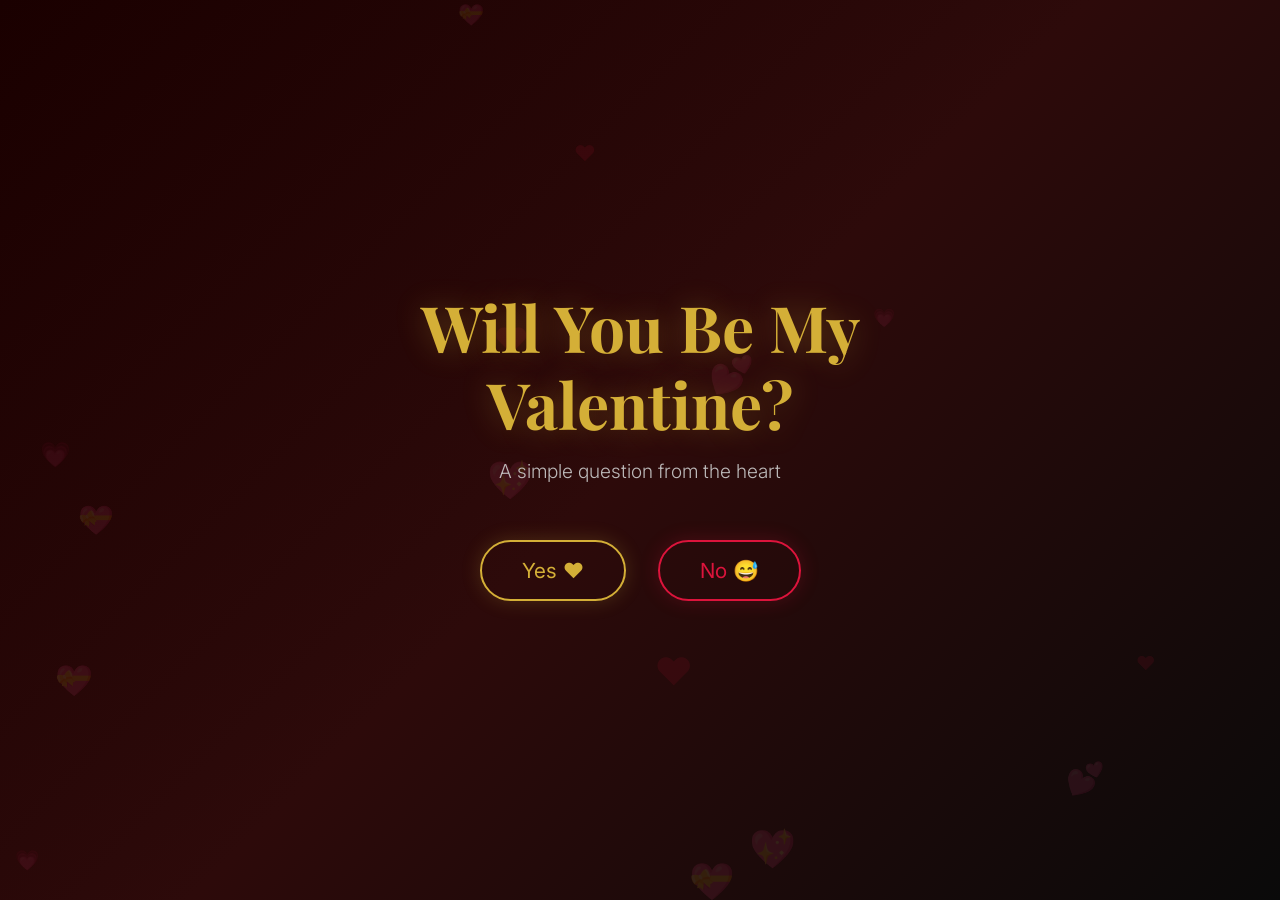
<file: index.html>
<!DOCTYPE html>
<html lang="en">
<head>
    <meta charset="UTF-8">
    <meta name="viewport" content="width=device-width, initial-scale=1.0">
    <title>Will You Be My Valentine?</title>
    <link href="https://fonts.googleapis.com/css2?family=Playfair+Display:wght@400;700&family=Inter:wght@300;400&display=swap" rel="stylesheet">
    <link rel="stylesheet" href="main.css">
</head>
<body>
    <div class="hearts-bg" id="heartsBackground"></div>
    
    <div class="container">
        <div class="question-section" id="questionSection">
            <h1>Will You Be My Valentine?</h1>
            <p class="subtitle">A simple question from the heart</p>
            
            <div class="buttons-container">
                <button class="btn btn-yes" id="yesBtn">Yes ❤️</button>
                <button class="btn btn-no" id="noBtn">No 😅</button>
            </div>
        </div>
    </div>

    <script src="main.js"></script>
</body>
</html>
</file>
<file: main.css>
* {
    margin: 0;
    padding: 0;
    box-sizing: border-box;
}

body {
    font-family: 'Inter', sans-serif;
    background: linear-gradient(135deg, #1a0000 0%, #2d0a0a 50%, #0a0a0a 100%);
    min-height: 100vh;
    display: flex;
    align-items: center;
    justify-content: center;
    color: #f5f5f5;
    overflow-x: hidden;
    position: relative;
}

.container {
    text-align: center;
    max-width: 600px;
    padding: 2rem;
    position: relative;
    z-index: 10;
}

.hearts-bg {
    position: fixed;
    top: 0;
    left: 0;
    width: 100%;
    height: 100%;
    pointer-events: none;
    z-index: 1;
}

.heart {
    position: absolute;
    color: rgba(220, 20, 60, 0.1);
    font-size: 2rem;
    animation: float 6s ease-in-out infinite;
}

@keyframes float {
    0%, 100% { transform: translateY(0px) rotate(0deg); }
    50% { transform: translateY(-20px) rotate(5deg); }
}

.question-section {
    opacity: 1;
    transition: all 0.8s cubic-bezier(0.25, 0.46, 0.45, 0.94);
}

.question-section.hidden {
    opacity: 0;
    transform: translateY(-30px);
    pointer-events: none;
}

h1 {
    font-family: 'Playfair Display', serif;
    font-size: clamp(2.5rem, 8vw, 4rem);
    font-weight: 700;
    color: #d4af37;
    margin-bottom: 1rem;
    text-shadow: 0 0 30px rgba(212, 175, 55, 0.3);
    line-height: 1.2;
}

.subtitle {
    font-size: 1.2rem;
    color: #cccccc;
    margin-bottom: 3rem;
    font-weight: 300;
    opacity: 0.9;
}

.buttons-container {
    display: flex;
    gap: 2rem;
    justify-content: center;
    align-items: center;
    flex-wrap: wrap;
    position: relative;
    min-height: 80px;
}

.btn {
    padding: 1rem 2.5rem;
    font-size: 1.3rem;
    border: 2px solid;
    border-radius: 50px;
    background: transparent;
    cursor: pointer;
    font-family: 'Inter', sans-serif;
    font-weight: 400;
    transition: all 0.3s cubic-bezier(0.25, 0.46, 0.45, 0.94);
    min-width: 140px;
    position: relative;
}

.btn-yes {
    color: #d4af37;
    border-color: #d4af37;
    box-shadow: 0 0 20px rgba(212, 175, 55, 0.2);
}

.btn-yes:hover {
    background: #d4af37;
    color: #1a0000;
    transform: scale(1.05);
    box-shadow: 0 0 40px rgba(212, 175, 55, 0.4);
}

.btn-no {
    color: #dc143c;
    border-color: #dc143c;
    box-shadow: 0 0 20px rgba(220, 20, 60, 0.2);
    transition: all 0.4s cubic-bezier(0.68, -0.55, 0.265, 1.55);
}

.btn-no:hover {
    transform: scale(0.95);
    opacity: 0.7;
}

/* Mobile optimizations */
@media (max-width: 768px) {
    .container {
        padding: 1rem;
    }
    
    .buttons-container {
        gap: 1.5rem;
        min-height: 100px;
    }
    
    .btn {
        padding: 0.8rem 2rem;
        font-size: 1.1rem;
        min-width: 120px;
    }
}

@media (max-width: 480px) {
    .buttons-container {
        flex-direction: column;
        gap: 1rem;
    }
}
</file>
